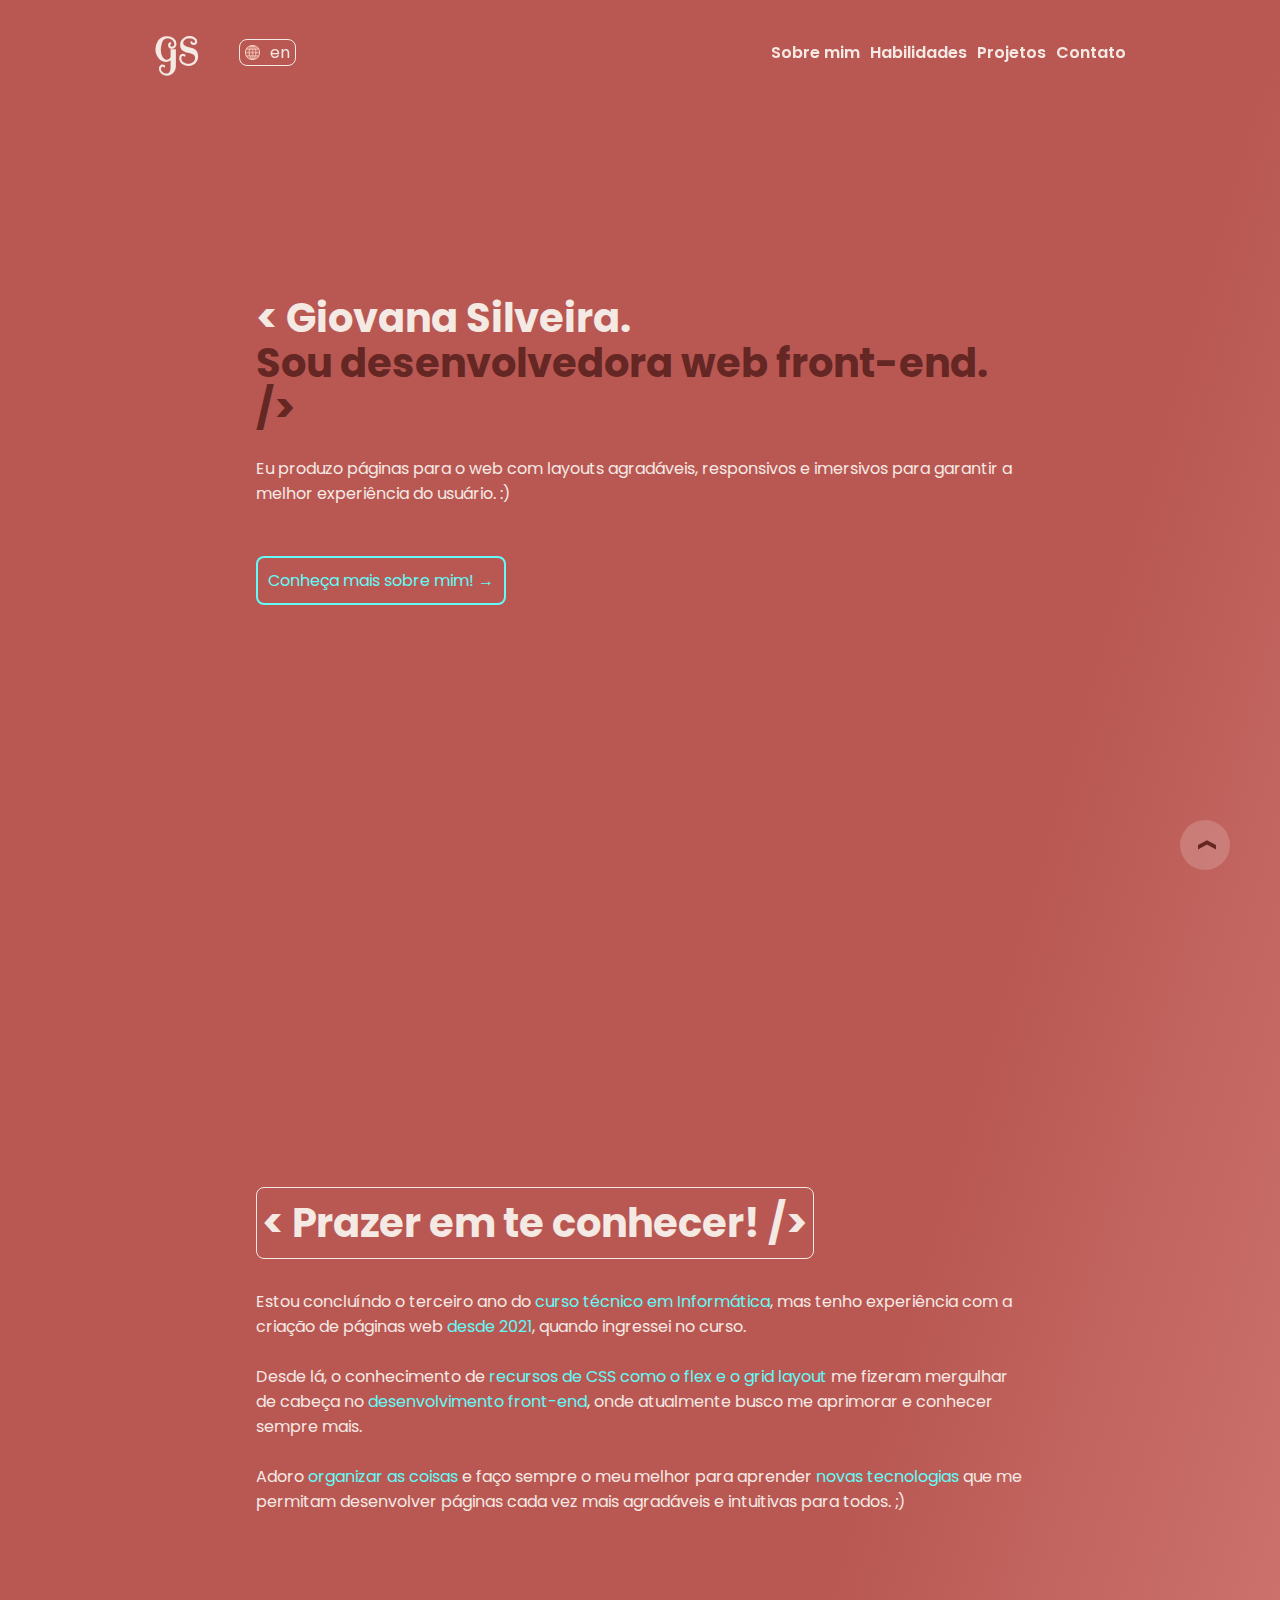
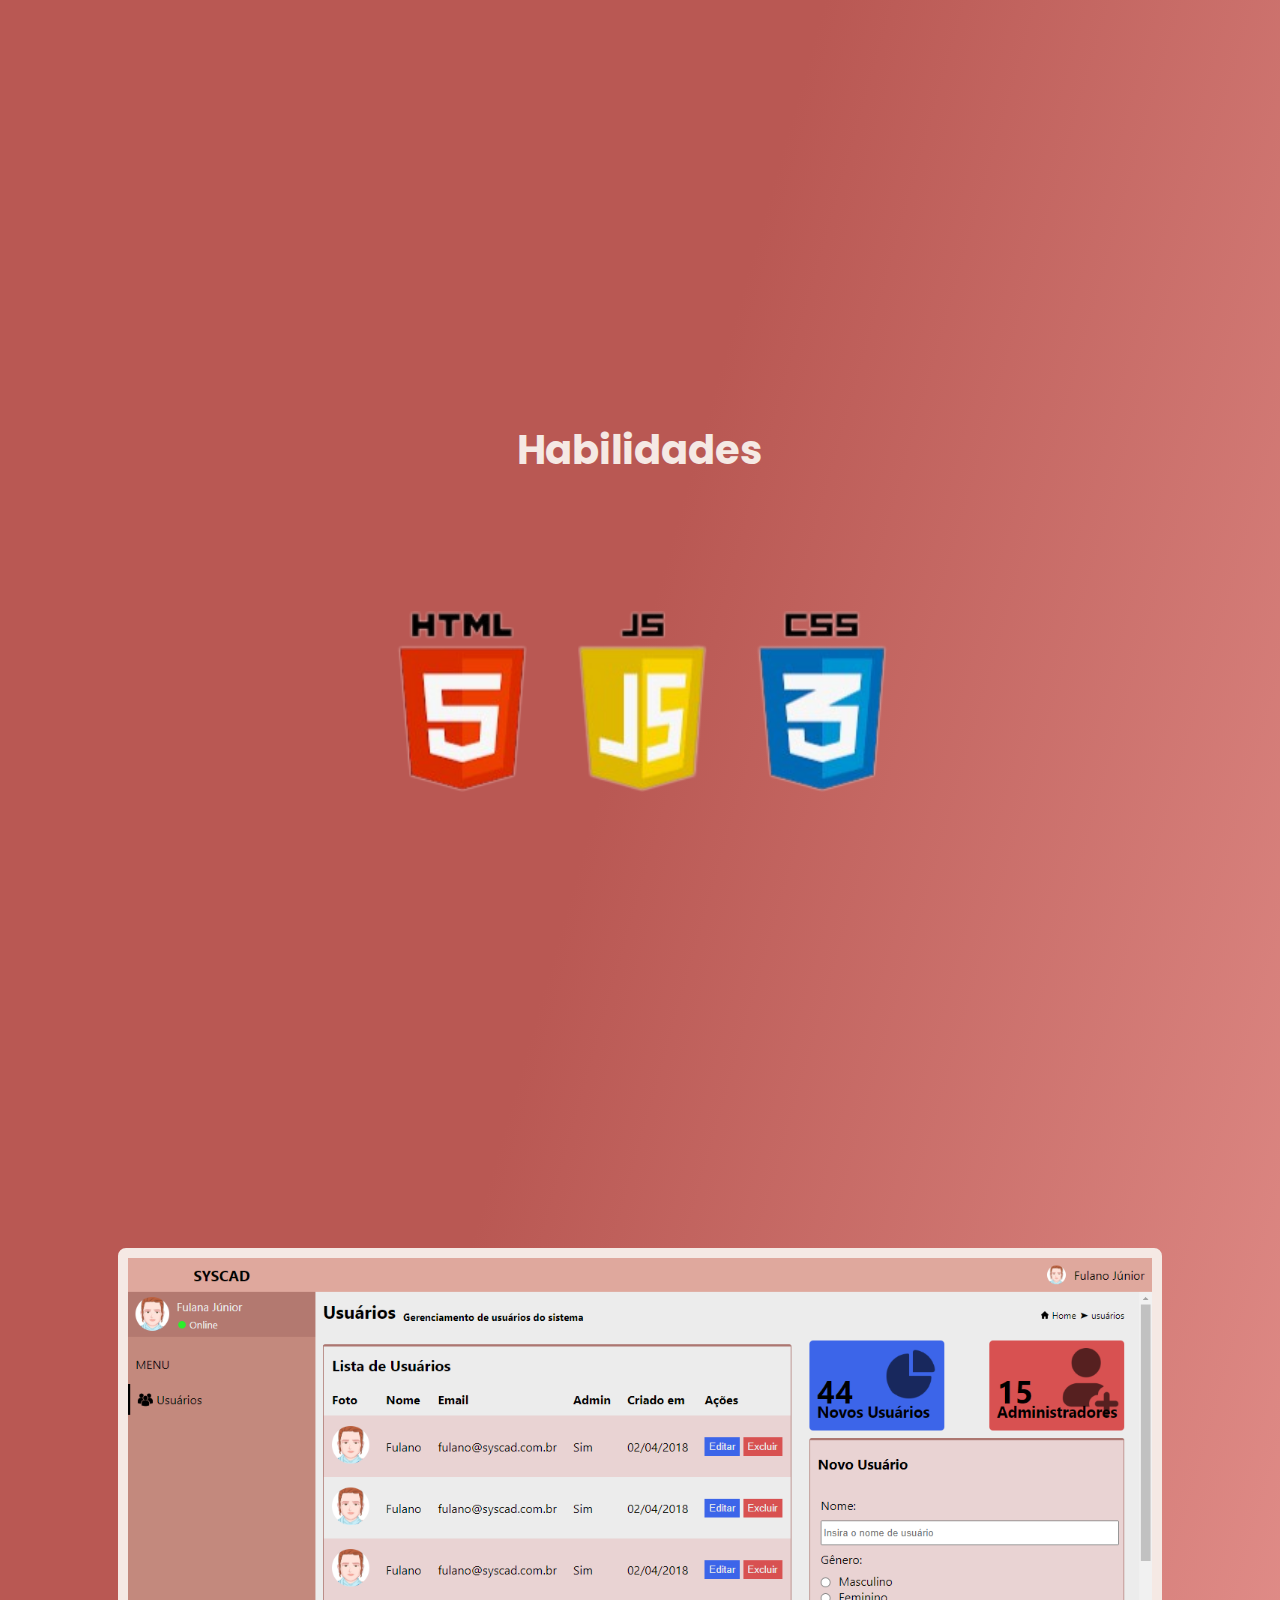
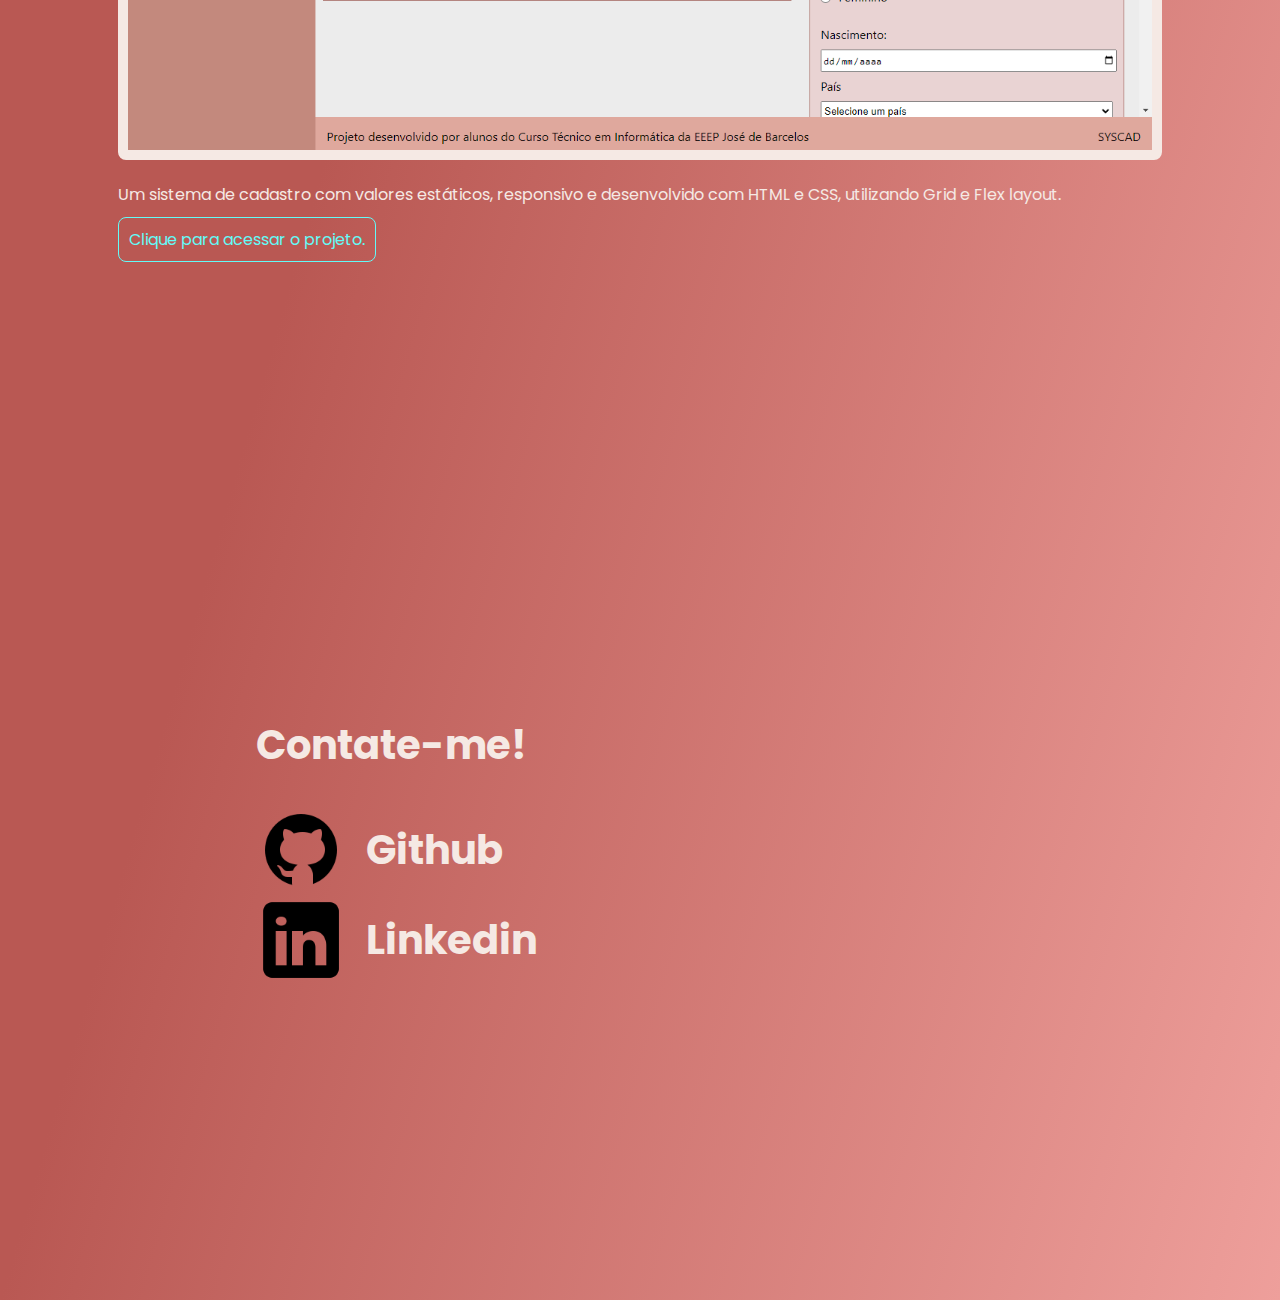
<file: index.html>
<!DOCTYPE html>
<html lang="pt-br">

<head>
    <meta charset="UTF-8">
    <meta http-equiv="X-UA-Compatible" content="IE=edge">
    <meta name="viewport" content="width=device-width, initial-scale=1.0">
    <link rel="stylesheet" href="style.css">
    <title>Meu portfólio</title>

    <style>
        @import url('https://fonts.googleapis.com/css2?family=Poppins:wght@400;700&family=Spirax&display=swap');
    </style>
</head>

<body>
    <div class="container">
        <div class="header">
            <div class="initial-language-div">
                <a id="initial-letters" href="#section-landing">GS</a></p>
                <div class="div-language">
                    <a onclick="Changelanguage()"><img src="em-todo-o-mundo.png" style="width: 15px; height:15px">en</a>
                </div>
            </div>

            <input type="checkbox">
            <p class="hamburguer">☰</p></input>
            <div class="sidenav">
                <ul class="ul-sidenav">
                    <li><a href="#section-aboutme">Sobre mim</a></li>
                    <li><a href="#section-habilities">Habilidades</a></li>
                    <li><a href="#section-projects">Projetos</a></li>
                    <li><a href="#section-contact">Contato</a></li>
                </ul>
            </div>
            <ul class="nav-menu">
                <li><a href="#section-aboutme">Sobre mim</a></li>
                <li><a href="#section-habilities">Habilidades</a></li>
                <li><a href="#section-projects">Projetos</a></li>
                <li><a href="#section-contact">Contato</a></li>
            </ul>
        </div>
        <div class="main">
            <a href="#section-landing" class="btn-back-to-top"></a>
            <section id="section-landing">
                <div class="introduction">
                    <p>
                        < Giovana Silveira. </p>
                            <p style="color:  #642723;"> Sou desenvolvedora web front-end. /> </p>
                            <p> Eu produzo páginas para o web com layouts agradáveis, responsivos
                                e imersivos para garantir a melhor experiência do usuário. :) </p>
                </div>

                <a href="#section-aboutme" class="see-more">Conheça mais sobre mim! &rarr;</a>
            </section>
            <section id="section-aboutme">
                <p class="title-aboutme">
                    < Prazer em te conhecer! />
                </p>
                <p>
                    Estou concluíndo o terceiro ano do <span class="highlight-text">curso técnico em Informática</span>,
                    mas tenho experiência com a criação de páginas web <span class="highlight-text">desde 2021</span>,
                    quando ingressei no curso. <br><br>
                    Desde lá, o conhecimento de <span class="highlight-text">recursos de CSS como o flex e o grid
                        layout</span> me fizeram mergulhar
                    de cabeça no <span class="highlight-text">desenvolvimento front-end</span>, onde atualmente busco me
                    aprimorar e conhecer sempre mais.<br><br>
                    Adoro <span class="highlight-text">organizar as coisas </span>e faço sempre o meu melhor para
                    aprender <span class="highlight-text">novas tecnologias</span> que me permitam
                    desenvolver páginas cada vez mais agradáveis e intuitivas para todos. ;)
                </p>
            </section>
            <section id="section-habilities">
                <p class="title-habilities">Habilidades</p>
                <div class="cards">
                    <div class="card-option"></div>
                </div>
            </section>
            <section id="section-projects">
                <div class="project-syscad">
                    <img src="print-syscad.png">
                    <p class="project-description"> Um sistema de cadastro com valores estáticos, responsivo e
                        desenvolvido
                        com HTML e CSS, utilizando Grid e Flex layout.
                    </p>
                    <a class="see-project" href="https://mgiovanadev.github.io/syscad/">
                        Clique para acessar o projeto.
                    </a>
                </div>
            </section>
            <section id="section-contact">
                <p>Contate-me!</p>
                <a href="https://github.com/mgiovanadev"><img src="icons8-github-120.png">Github</a>
                <a href="https://www.linkedin.com/in/giovanasilveira-dev"><img
                        src="icons8-linkedin-250.png">Linkedin</a>
            </section>
        </div>
    </div>
</body>
<script>
    function Changelanguage() {
        window.location.href = "englishpage.html";
    }
</script>

</html>
</file>
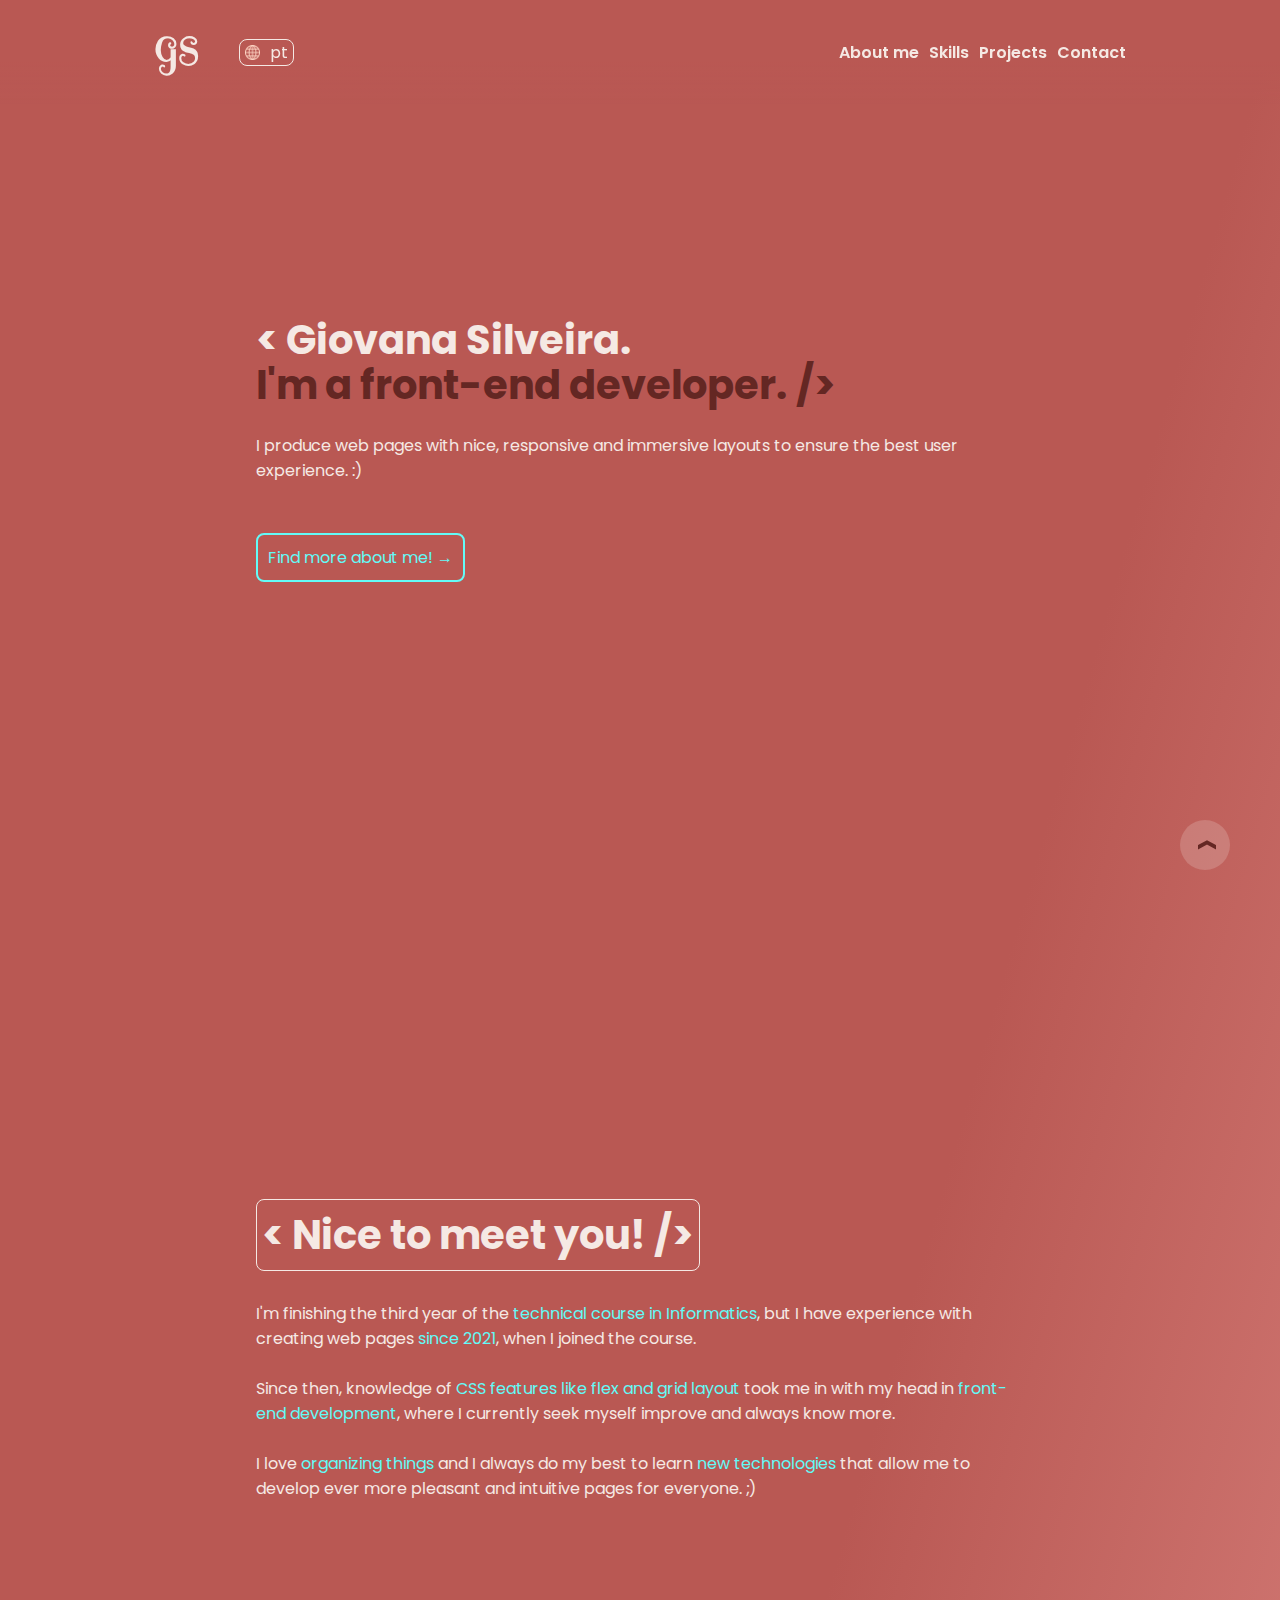
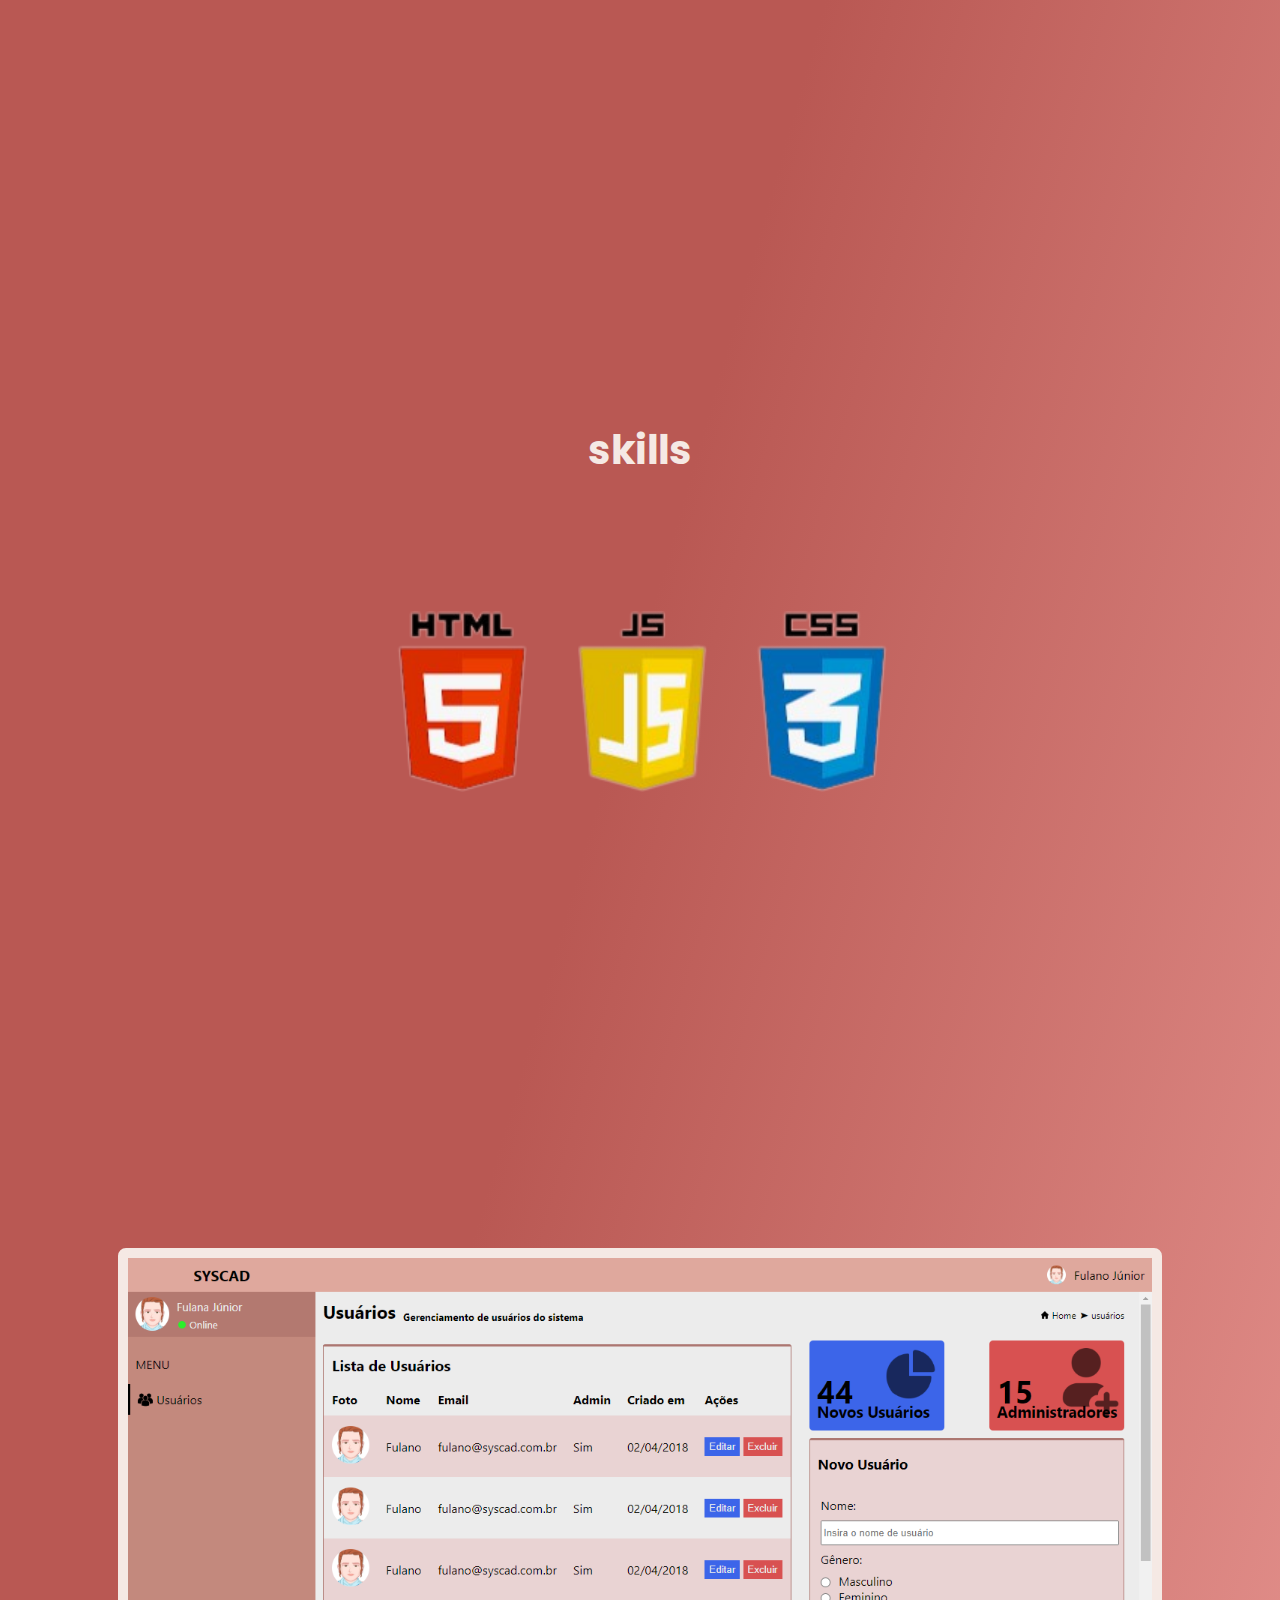
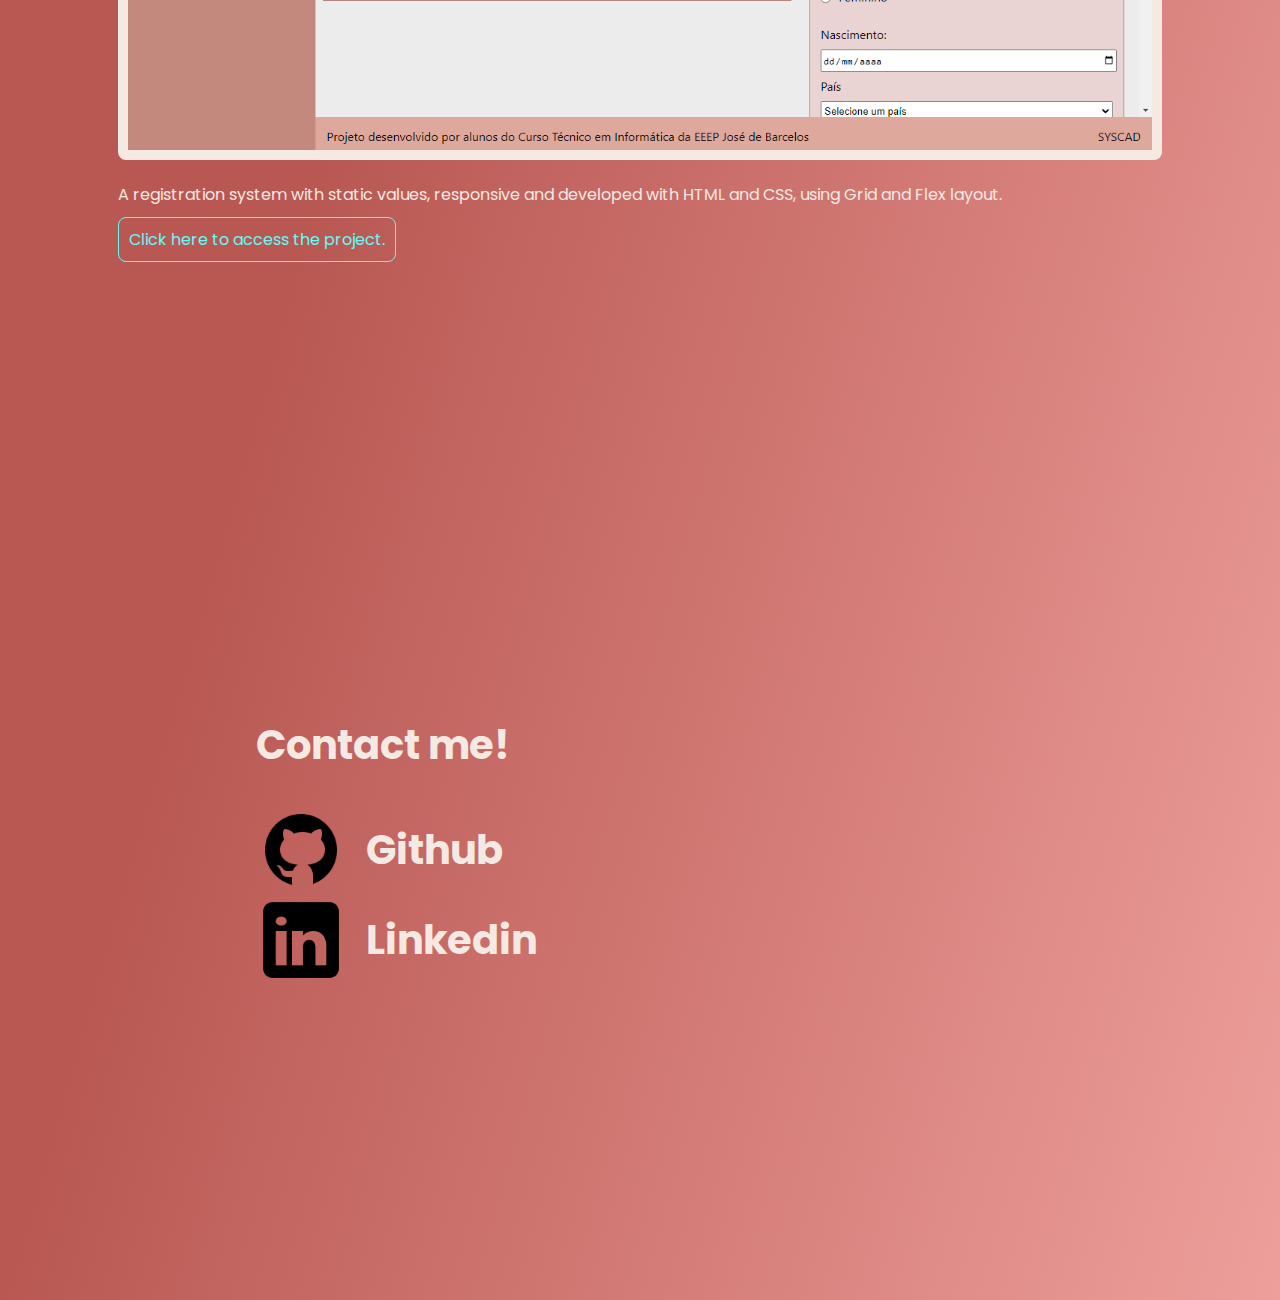
<file: englishpage.html>
<!DOCTYPE html>
<html lang="en">

<head>
    <meta charset="UTF-8">
    <meta http-equiv="X-UA-Compatible" content="IE=edge">
    <meta name="viewport" content="width=device-width, initial-scale=1.0">
    <link rel="stylesheet" href="style.css">
    <title>Meu portfólio</title>

    <style>
        @import url('https://fonts.googleapis.com/css2?family=Poppins:wght@400;700&family=Spirax&display=swap');
    </style>
</head>

<body>
    <div class="container">
        <div class="header">
            <div class="initial-language-div">
                <a id="initial-letters" href="#section-landing">GS</a></p>
                <div class="div-language">
                    <a onclick="Changelanguage()"><img src="em-todo-o-mundo.png" style="width: 15px; height:15px">pt</a>
                </div>
            </div>

            <input type="checkbox">
            <p class="hamburguer">☰</p></input>
            <div class="sidenav">
                <ul class="ul-sidenav">
                    <li><a href="#section-aboutme">About me</a></li>
                    <li><a href="#section-habilities">Skills</a></li>
                    <li><a href="#section-projects">Projects</a></li>
                    <li><a href="#section-contact">Contact</a></li>
                </ul>
            </div>
            <ul class="nav-menu">
                <li><a href="#section-aboutme">About me</a></li>
                <li><a href="#section-habilities">Skills</a></li>
                <li><a href="#section-projects">Projects</a></li>
                <li><a href="#section-contact">Contact</a></li>
            </ul>
        </div>
        <div class="main">
            <a href="#section-landing" class="btn-back-to-top"></a>
            <section id="section-landing">
                <div class="introduction">
                    <p>
                        < Giovana Silveira. </p>
                            <p style="color:  #642723;"> I'm a front-end developer. /> </p>
                            <p> I produce web pages with nice, responsive and immersive layouts to ensure the best user
                                experience. :) </p>
                </div>

                <a href="#section-aboutme" class="see-more"> Find more about me! &rarr;</a>
            </section>
            <section id="section-aboutme">
                <p class="title-aboutme">
                    < Nice to meet you! />
                </p>
                <p>
                    I'm finishing the third year of the <span class="highlight-text">technical course in
                        Informatics</span>,
                    but I have experience with creating web pages <span class="highlight-text">since 2021</span>,
                    when I joined the course. <br><br>
                    Since then, knowledge of <span class="highlight-text">CSS features like flex and grid
                        layout</span> took me in
                    with my head in <span class="highlight-text">front-end development</span>, where I currently seek
                    myself
                    improve and always know more.<br><br>
                    I love <span class="highlight-text">organizing things </span>and I always do my best to
                    learn <span class="highlight-text">new technologies</span> that allow me to
                    develop ever more pleasant and intuitive pages for everyone. ;)
                </p>
            </section>
            <section id="section-habilities">
                <p class="title-habilities">skills</p>
                <div class="cards">
                    <div class="card-option"></div>
                </div>
            </section>
            <section id="section-projects">
                <div class="project-syscad">
                    <img src="print-syscad.png">
                    <p class="project-description"> A registration system with static values, responsive and
                        developed
                        with HTML and CSS, using Grid and Flex layout.
                    </p>
                    <a class="see-project" href="https://mgiovanadev.github.io/syscad/">
                        Click here to access the project.
                    </a>
                </div>
            </section>
            <section id="section-contact">
                <p>Contact me!</p>
                <a href="https://github.com/mgiovanadev"><img src="icons8-github-120.png">Github</a>
                <a href="https://www.linkedin.com/in/giovanasilveira-dev"><img
                        src="icons8-linkedin-250.png">Linkedin</a>
            </section>
        </div>
    </div>
</body>
<script>
    function Changelanguage() {
        window.location.href = "index.html";
    }
</script>

</html>
</file>
<file: style.css>
@charset "UTF-8";
:root {
  --highlight: #63faf7;
  --color1: #f5e9e4;
  --color2: #e8ada0;
  --color3: #d0837a;
  --color4: #b95853;
  --color5: #531f1c;
  --b-radius: 8px;
}

* {
  padding: 0px;
  margin: 0px;
  font-family: "Poppins", sans-serif;
}

body {
  color: var(--color1);
  scroll-behavior: smooth;
  background: linear-gradient(to bottom right, var(--color4) 50%, #ee9f9b);
  overflow-x: hidden;
}

.highlight-text {
  color: var(--highlight);
}

.header {
  position: fixed;
  left: 0;
  right: 0;
  padding: 3vh 12vw;
  display: flex;
  flex-direction: row;
  justify-content: space-between;
  align-items: center;
  background: linear-gradient(to bottom, var(--color4) 60%, rgba(0, 0, 0, 0));
}
.header > .hamburguer {
  display: none;
  z-index: 99;
}
.header > input {
  right: 10vw;
  position: absolute;
  height: 25px;
  width: 25px;
  opacity: 0;
  z-index: 999;
}
.header > .sidenav {
  position: absolute;
  float: right;
  display: none;
  top: 0;
  height: 100vh;
  width: 50vw;
  padding: 60px 40px;
  line-height: 30px;
  transform: translateX(200%);
  transition: transform 1.5s ease-in-out;
  background-color: var(--color5);
}
.header > .sidenav > ul {
  list-style: none;
}
.header > ul {
  position: relative;
  display: flex;
  justify-content: right;
  list-style: none;
  gap: 10px;
  font-weight: 600;
}
.header > ul > li > a {
  color: var(--color1);
  cursor: pointer;
  text-decoration: none;
}
.header > ul > li > a:hover {
  color: var(--color2);
}
.header > .initial-language-div {
  display: flex;
  justify-content: space-around;
  align-items: center;
  gap: 20px;
}
.header > .initial-language-div > #initial-letters {
  color: var(--color1);
  text-decoration: none;
  font-size: 40px;
  font-weight: bolder;
  font-family: "Spirax", cursive;
}
.header > .initial-language-div > .div-language {
  display: flex;
  border: 1px solid var(--color1);
  border-radius: var(--b-radius);
  padding: 0 5px;
}
.header > .initial-language-div > .div-language > a {
  display: flex;
  align-items: center;
  gap: 10px;
}
.header > .initial-language-div > .div-language > a:hover {
  cursor: pointer;
  color: var(--color2);
}

.ul-sidenav > li > a {
  font-size: 1em;
  color: var(--color1);
  cursor: pointer;
  text-decoration: none;
}
.ul-sidenav > li > a:hover {
  color: var(--color2);
}

.main {
  overflow-y: auto;
}

section {
  display: flex;
  justify-content: center;
  flex-direction: column;
  align-content: center;
  padding: 0 20vw;
  height: 100vh;
}

.btn-back-to-top {
  display: flex;
  justify-content: center;
  align-items: center;
  position: fixed;
  float: right;
  font-size: 50px;
  color: #642723;
  text-decoration: none;
  background-color: rgba(245, 233, 228, 0.2);
  border-radius: 50%;
  right: 50px;
  bottom: 30px;
  width: 50px;
  height: 50px;
  rotate: -90deg;
  z-index: 999;
}

.btn-back-to-top::after {
  content: "›";
}

#section-landing {
  top: 20px;
}
#section-landing > .introduction {
  line-height: 45px;
}
#section-landing > .introduction > p:nth-child(1) {
  font-size: 2.5rem;
  font-weight: bolder;
}
#section-landing > .introduction > p:nth-child(2) {
  font-size: 2.5rem;
  font-weight: bolder;
  color: var(--color1);
}
#section-landing > .introduction > p:nth-child(3) {
  line-height: normal;
  margin-top: 25px;
}
#section-landing > .see-more {
  width: fit-content;
  margin-top: 50px;
  color: #63faf7;
  border: 2px solid #63faf7;
  border-radius: var(--b-radius);
  padding: 10px;
  text-decoration: none;
}
#section-landing > .see-more:hover {
  font-weight: bolder;
}

#section-aboutme > p:nth-child(1) {
  width: fit-content;
  font-size: 2.5rem;
  font-weight: bolder;
  margin-bottom: 30px;
  padding: 5px;
  border-radius: var(--b-radius);
  border: 1px solid var(--color1);
}

#section-habilities {
  display: flex;
  flex-direction: column;
  justify-content: center;
  align-items: center;
  flex-wrap: wrap;
}
#section-habilities > .cards {
  display: flex;
  justify-content: space-between;
  align-items: center;
  gap: 10vw;
}
#section-habilities > .title-habilities {
  margin-bottom: 40px;
  font-size: 2.5rem;
  font-weight: bolder;
}

.card-option {
  width: 70vw;
  height: 40vh;
  background-image: url(image-html-css-js.png);
  background-position: center;
  background-size: 60%;
  background-repeat: no-repeat;
}

#section-projects {
  display: flex;
  align-items: center;
  justify-content: center;
  padding: 0 20vw;
}

#section-projects img {
  height: fit-content;
  width: fit-content;
  max-width: 80vw;
  border: 10px solid var(--color1);
  border-radius: var(--b-radius);
  margin-bottom: 15px;
}

#section-projects a {
  text-decoration: none;
  color: var(--highlight);
  border: 1px solid var(--highlight);
  border-radius: var(--b-radius);
  padding: 10px;
}

.see-project:hover {
  font-weight: bolder;
}

.project-description {
  margin-bottom: 20px;
}

#section-contact > p {
  font-size: 2.5rem;
  font-weight: bolder;
  margin-bottom: 30px;
}
#section-contact > a > img {
  width: 90px;
  height: 90px;
}
#section-contact > a {
  display: flex;
  align-items: center;
  gap: 20px;
  font-size: 2.5rem;
  font-weight: bolder;
  text-decoration: none;
  color: var(--color1);
  cursor: pointer;
}
#section-contact > a:hover {
  color: var(--color3);
}

@media (max-width: 695px) {
  .header {
    background: linear-gradient(to bottom, var(--color4) 60%, rgba(0, 0, 0, 0));
  }
  .header > .nav-menu {
    display: none;
  }
  .header > .hamburguer {
    display: block;
    font-size: 20px;
  }
  .header > .sidenav {
    display: block;
  }
  .header > input:checked ~ .sidenav {
    transform: translateX(30%);
  }
  section {
    padding: 3vh 12vw;
  }
  #section-landing > .introduction > p:nth-child(1),
  #section-landing > .introduction p:nth-child(2) {
    font-size: 2rem;
  }
  #section-aboutme > p:nth-child(1) {
    font-size: 1.8rem;
    font-weight: bolder;
  }
  #section-aboutme > p:nth-child(2) {
    font-size: 15px;
  }
  #section-habilities {
    flex-direction: column;
  }
  #section-habilities > .cards {
    display: flex;
    justify-content: space-between;
    align-items: center;
    flex-direction: column;
    gap: 10px;
  }
  #section-habilities > .title-habilities {
    font-size: 2rem;
  }
  #section-contact > p,
  #section-contact a {
    font-size: 2rem;
  }
}
@media (max-width: 300px) {
  section {
    font-size: 12px;
    padding: 2vh 10vw;
  }
  #section-landing > .introduction > p:nth-child(1),
  #section-landing > .introduction p:nth-child(2) {
    font-size: 1.5rem;
    line-height: 25px;
  }
  #section-aboutme > p:nth-child(1) {
    font-size: 1.3rem;
    font-weight: bolder;
  }
  #section-aboutme > p:nth-child(2) {
    font-size: 10px;
  }
  #section-habilities > .title-habilities {
    font-size: 1.5rem;
  }
  #section-contact > p,
  #section-contact a {
    font-size: 1.5rem;
  }
}

/*# sourceMappingURL=style.css.map */
</file>
